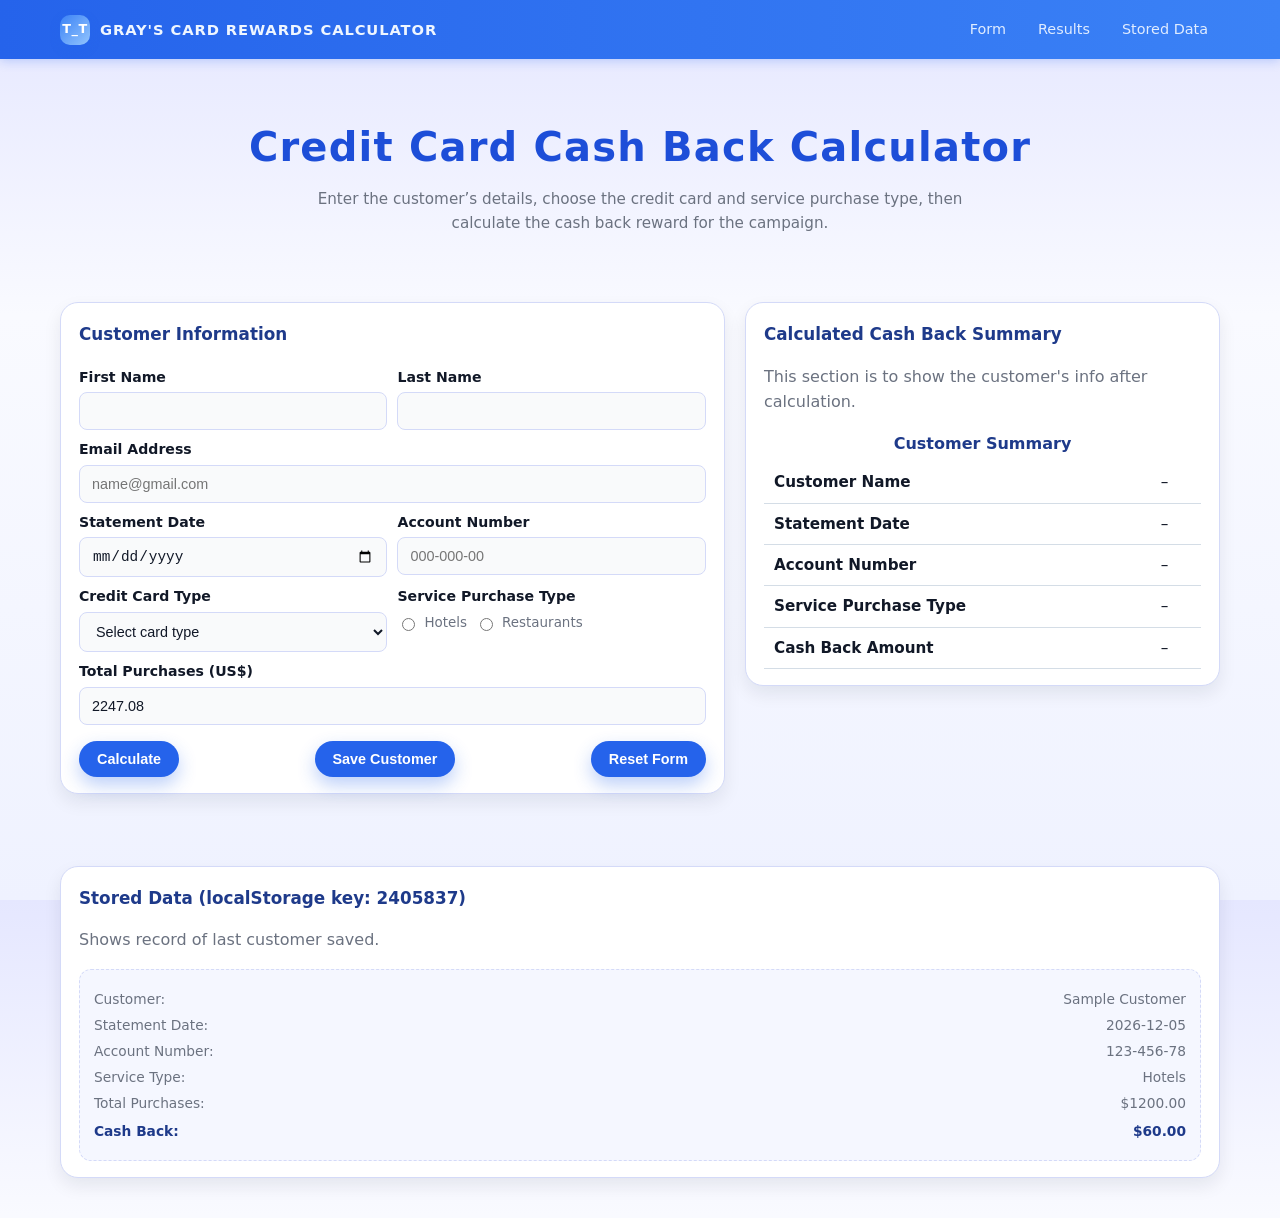
<file: index.html>
<!--
    Ougaba Gray
    ID: 2405837
    Web Programming – Lab Quiz 1 
    Class: Monday @ 3pm
    Date: December 1, 2025
  -->

<!DOCTYPE html>
<html lang="en">
  <head>
    <meta charset="utf-8" />
    <meta name="viewport" content="width=device-width, initial-scale=1" />
    <title>Web Programming Lab Quiz 1</title>
    <link rel="stylesheet" href="./2405837_WP_LQ1_Mon@3pm.css" />
  </head>
  <body>
    <header>
      <div class="nav container">
        <div class="brand">
          <span class="logo">T_T</span>
          <span>Gray's Card Rewards Calculator</span>
        </div>
        <nav>
          <a href="#form">Form</a>
          <a href="#results">Results</a>
          <a href="#stored">Stored Data</a>
        </nav>
      </div>
    </header>

    <main class="container">
      <section class="hero" id="form">
        <h1>Credit Card Cash Back Calculator</h1>
        <p class="muted">
          Enter the customer’s details, choose the credit card and service
          purchase type, then calculate the cash back reward for the campaign.
        </p>
      </section>

      <section class="cart-wrap">
        <div class="cart-grid">
          <!-- PART A – Input form -->
          <form
            id="rewardForm"
            class="panel"
            aria-label="Credit Card Reward Form"
          >
            <h2>Customer Information</h2>

            <!-- PART A 1 – Customer First Name and Last Name -->
            <!-- 1a & 1b: validation > 1 character and all form data required -->
            <!-- 1c: JS disables these fields on blur and re-enables them on form reset -->
            <div class="row-2">
              <div>
                <label class="label" for="firstName">First Name</label>
                <input
                  id="firstName"
                  name="firstName"
                  type="text"
                  class="input"
                  minlength="2"
                  required
                />
              </div>
              <div>
                <label class="label" for="lastName">Last Name</label>
                <input
                  id="lastName"
                  name="lastName"
                  type="text"
                  class="input"
                  minlength="2"
                  required
                />
              </div>
            </div>

            <!-- PART A 2 – Customer Email -->
            <!-- Email must use gmail.com; show example message if format is wrong -->
            <div>
              <label class="label" for="email">Email Address</label>
              <input
                id="email"
                name="email"
                type="email"
                class="input"
                placeholder="name@gmail.com"
                required
              />
              <small id="emailHelp" class="muted"></small>
            </div>

            <!-- PART A 3 – Statement Date (cannot be greater than today) -->
            <div class="row-2">
              <div>
                <label class="label" for="statementDate">Statement Date</label>
                <input
                  id="statementDate"
                  name="statementDate"
                  type="date"
                  class="input"
                  required
                />
              </div>

              <!-- PART A 4 – Account Number format 000-000-00 -->
              <div>
                <label class="label" for="accountNumber">Account Number</label>
                <input
                  id="accountNumber"
                  name="accountNumber"
                  type="text"
                  class="input"
                  placeholder="000-000-00"
                  required
                />
              </div>
            </div>

            <!-- Credit Card Type from the problem table -->
            <div class="row-2">
              <div>
                <label class="label" for="cardType">Credit Card Type</label>
                <select id="cardType" name="cardType" class="select" required>
                  <option value="">Select card type</option>
                  <option value="S">SuperSaver (Code S)</option>
                  <option value="P">PlatinumBlue (Code P)</option>
                </select>
              </div>

              <!-- PART A 5 – Service Purchase Type (only one choice) -->
              <div>
                <span class="label">Service Purchase Type</span>
                <div class="inline">
                  <label class="check">
                    <input
                      type="radio"
                      name="serviceType"
                      value="Hotels"
                      required
                    />
                    <span>Hotels</span>
                  </label>
                  <label class="check">
                    <input
                      type="radio"
                      name="serviceType"
                      value="Restaurants"
                    />
                    <span>Restaurants</span>
                  </label>
                </div>
              </div>
            </div>

            <!-- PART A 6 – Total Purchases: random 1.00–3000.00, User cannot access this field-->
            <div>
              <label class="label" for="totalPurchases"
                >Total Purchases (US$)</label
              >
              <input
                id="totalPurchases"
                name="totalPurchases"
                type="number"
                class="input"
                disabled
              />
            </div>

            <p id="message" class="muted"></p>

            <!-- PART B 5 – Required buttons -->
            <div class="actions">
              <!-- 5a – Calculate data -->
              <button type="button" id="btnCalculate" class="btn">
                Calculate
              </button>

              <!-- 5b – Output customer data and store in localStorage -->
              <button type="button" id="btnSave" class="btn">
                Save Customer
              </button>

              <!-- 5c – Reset the form data (also re-enables name fields) -->
              <button type="reset" id="btnReset" class="btn">Reset Form</button>
            </div>
          </form>

          <!-- PART B 4 & 7 – Results output area (DOM) -->
          <section class="panel" id="results" aria-label="Calculated Results">
            <h2>Calculated Cash Back Summary</h2>
            <p class="muted">
              This section is to show the customer's info after calculation.
            </p>

            <!-- Neat, meaningful presentation of the results -->
            <table class="cart-table" aria-label="Customer Summary Table">
              <caption>
                Customer Summary
              </caption>
              <tbody>
                <tr>
                  <th scope="row">Customer Name</th>
                  <td id="outName">–</td>
                </tr>
                <tr>
                  <th scope="row">Statement Date</th>
                  <td id="outDate">–</td>
                </tr>
                <tr>
                  <th scope="row">Account Number</th>
                  <td id="outAccount">–</td>
                </tr>
                <tr>
                  <th scope="row">Service Purchase Type</th>
                  <td id="outService">–</td>
                </tr>
                <tr>
                  <th scope="row">Cash Back Amount</th>
                  <td id="outCashBack">–</td>
                </tr>
              </tbody>
            </table>
          </section>
        </div>
      </section>

      <!-- PART B 1, 2 – Displays the stored  infro from localStorage -->
      <section class="panel" id="stored" aria-label="Stored Local Storage Data">
        <h2>Stored Data (localStorage key: 2405837)</h2>
        <p class="muted">Shows record of last customer saved.</p>
        <div id="storedData"></div>
      </section>
    </main>

    <script src="./2405837_WP_LQ1_Mon@3pm.js"></script>
  </body>
</html>
</file>
<file: 2405837_WP_LQ1_Mon@3pm.css>
/*
    Ougaba Gray
    ID: 2405837
    Web Programming – Lab Quiz 1 
    Class: Monday @ 3pm
    Date: December 1, 2025
*/

/*Universal*/
:root {
  --blue-900: #1e3a8a;
  --blue-800: #1d4ed8;
  --blue-700: #2563eb;
  --blue-500: #3b82f6;
  --blue-300: #93c5fd;

  --bg: #f3f4ff;
  --surface: #ffffff;
  --surface-soft: #eef2ff;

  --text: #111827;
  --text-muted: #6b7280;
  --border: #d4daf8;

  /* primary colours used across site */
  --primary: var(--blue-700);
  --primary-2: var(--blue-500);

  --radius-lg: 18px;
  --radius: 12px;
  --radius-sm: 8px;

  --shadow-soft: 0 8px 18px rgba(15, 23, 42, 0.08);
  --shadow-card: 0 10px 24px rgba(15, 23, 42, 0.1);
  --shadow: var(--shadow-card);

  --tr-fast: 0.15s ease-out;
  --tr: 0.2s ease-out;

  --ink: #111827;
}

/*Base*/
/*  – CSS Selectors & Styling (global element and universal selectors, base text styles) */
* {
  box-sizing: border-box;
}
html,
body {
  height: 100%;
}
html {
  scroll-behavior: smooth;
}
body {
  margin: 0;
  font-family: system-ui, -apple-system, BlinkMacSystemFont, "Segoe UI", Roboto,
    sans-serif;
  color: var(--text);
  background: linear-gradient(180deg, #e5e7ff 0%, #f9faff 35%, #eff2ff 100%);
  line-height: 1.6;
}
.muted {
  color: var(--text-muted);
}

/*  Layout & Positioning (container grid, page spacing for desktop & mobile) */
.container {
  max-width: 1200px;
  margin: 0 auto;
  padding: 24px 20px 40px;
}

/*Header & Navigation*/
header {
  position: sticky;
  top: 0;
  z-index: 20;
  backdrop-filter: blur(10px);
  background: linear-gradient(90deg, #2563eb, #3b82f6);
  box-shadow: 0 2px 10px rgba(37, 99, 235, 0.25);
}
.nav {
  display: flex;
  align-items: center;
  justify-content: space-between;
  gap: 16px;
  max-width: 1200px;
  margin: 0 auto;
  padding: 12px 20px;
}
.brand {
  display: flex;
  align-items: center;
  gap: 10px;
  font-weight: 700;
  letter-spacing: 0.06em;
  font-size: 0.92rem;
  text-transform: uppercase;
  color: #eff6ff;
}
.brand .logo {
  width: 30px;
  height: 30px;
  border-radius: 10px;
  background: linear-gradient(135deg, #3b82f6, #93c5fd);
  box-shadow: 0 4px 10px rgba(37, 99, 235, 0.35);
  display: flex;
  align-items: center;
  justify-content: center;
  color: #ffffff;
  font-weight: 700;
  font-size: 0.8rem;
  letter-spacing: 0.04em;
  text-transform: uppercase;
}
nav {
  display: flex;
  gap: 8px;
  flex-wrap: wrap;
}
nav a {
  color: #e0ecff;
  text-decoration: none;
  padding: 6px 12px;
  border-radius: 999px;
  font-weight: 500;
  font-size: 0.9rem;
  transition: background-color var(--tr-fast), color var(--tr-fast),
    transform var(--tr-fast);
}
nav a:hover,
nav a:focus {
  outline: none;
  background: rgba(15, 23, 42, 0.16);
  color: #ffffff;
  transform: translateY(-1px);
}

/* Hero/Home */
.hero {
  padding: 32px 16px 20px;
  text-align: center;
}
.hero h1 {
  font-size: clamp(28px, 5vw, 40px);
  margin: 0 0 8px;
  letter-spacing: 0.03em;
  color: var(--blue-800);
}
.hero p {
  margin: 0 auto 18px;
  max-width: 680px;
  color: var(--text-muted);
  font-size: 0.95rem;
}

/*Buttons*/
.btn {
  display: inline-flex;
  align-items: center;
  justify-content: center;
  gap: 6px;
  border: none;
  cursor: pointer;
  font-weight: 600;
  padding: 10px 18px;
  border-radius: 999px;
  text-decoration: none;
  font-size: 0.9rem;
  color: #ffffff;
  background-color: var(--primary);
  box-shadow: 0 8px 18px rgba(37, 99, 235, 0.3);
  transition: transform var(--tr), box-shadow var(--tr),
    background-color var(--tr);
}
.btn:hover {
  transform: translateY(-2px);
  box-shadow: 0 12px 26px rgba(37, 99, 235, 0.35);
  background-color: #1d4ed8;
}
.btn:active {
  transform: translateY(0);
  box-shadow: 0 6px 16px rgba(37, 99, 235, 0.3);
}
.btn:focus {
  outline: 2px solid #93c5fd;
  outline-offset: 2px;
}

/*Cart Page – main layout panels*/
.cart-wrap {
  margin: 28px 0 72px;
}
.cart-grid {
  display: grid;
  gap: 20px;
  grid-template-columns: minmax(0, 1.4fr) minmax(0, 1fr);
  align-items: flex-start;
}

/* Shared panel + form layout */
.panel {
  background: var(--surface);
  border-radius: var(--radius-lg);
  border: 1px solid var(--border);
  padding: 18px 18px 16px;
  box-shadow: var(--shadow-soft);
}
.panel h2 {
  margin: 0 0 10px;
  font-size: 1.05rem;
  color: var(--blue-900);
}
.row-2 {
  display: grid;
  grid-template-columns: minmax(0, 1fr) minmax(0, 1fr);
  gap: 10px;
}

/* Shared form controls */
.label {
  display: block;
  font-weight: 600;
  margin: 8px 0 4px;
  font-size: 0.88rem;
}
.input,
.select {
  width: 100%;
  padding: 10px 12px;
  border-radius: var(--radius-sm);
  border: 1px solid var(--border);
  background: #f9fafb;
  color: var(--text);
  font-size: 0.9rem;
  transition: border-color var(--tr-fast), box-shadow var(--tr-fast),
    background var(--tr-fast);
}
.input:focus,
.select:focus {
  outline: none;
  border-color: var(--blue-500);
  background: #ffffff;
  box-shadow: 0 0 0 1px rgba(59, 130, 246, 0.35);
}
.inline {
  display: flex;
  gap: 8px;
  align-items: center;
  flex-wrap: wrap;
  font-size: 0.84rem;
  color: var(--text-muted);
}
.check {
  display: flex;
  align-items: center;
  gap: 6px;
  color: var(--text-muted);
}

/* Totals box used for stored data */
.totals {
  margin-top: 14px;
  padding: 14px;
  border-radius: var(--radius);
  border: 1px dashed var(--border);
  background: #f5f7ff;
}
.totals-row {
  display: flex;
  justify-content: space-between;
  margin: 4px 0;
  font-size: 0.86rem;
  color: var(--text-muted);
}
.totals-row.total {
  font-weight: 700;
  color: var(--blue-900);
  margin-top: 6px;
}

/* Actions row for buttons */
.actions {
  display: flex;
  gap: 10px;
  flex-wrap: wrap;
  justify-content: space-between;
  margin-top: 12px;
}

/* Results table */
.cart-table {
  width: 100%;
  border-collapse: collapse;
  margin-top: 8px;
}
.cart-table caption {
  caption-side: top;
  margin-bottom: 6px;
  font-weight: 600;
  color: var(--blue-900);
}
.cart-table th,
.cart-table td {
  padding: 8px 10px;
  font-size: 0.95rem;
  border-bottom: 1px solid rgba(159, 179, 200, 0.45);
}
.cart-table th {
  text-align: left;
  font-weight: 600;
}

/*Responsive*/
/*  – CSS Code Quality (responsive breakpoints, class reuse, indentation) */
@media (max-width: 980px) {
  .cart-grid {
    grid-template-columns: 1fr;
  }
}
@media (max-width: 700px) {
  .row-2 {
    grid-template-columns: 1fr;
  }
}
</file>
